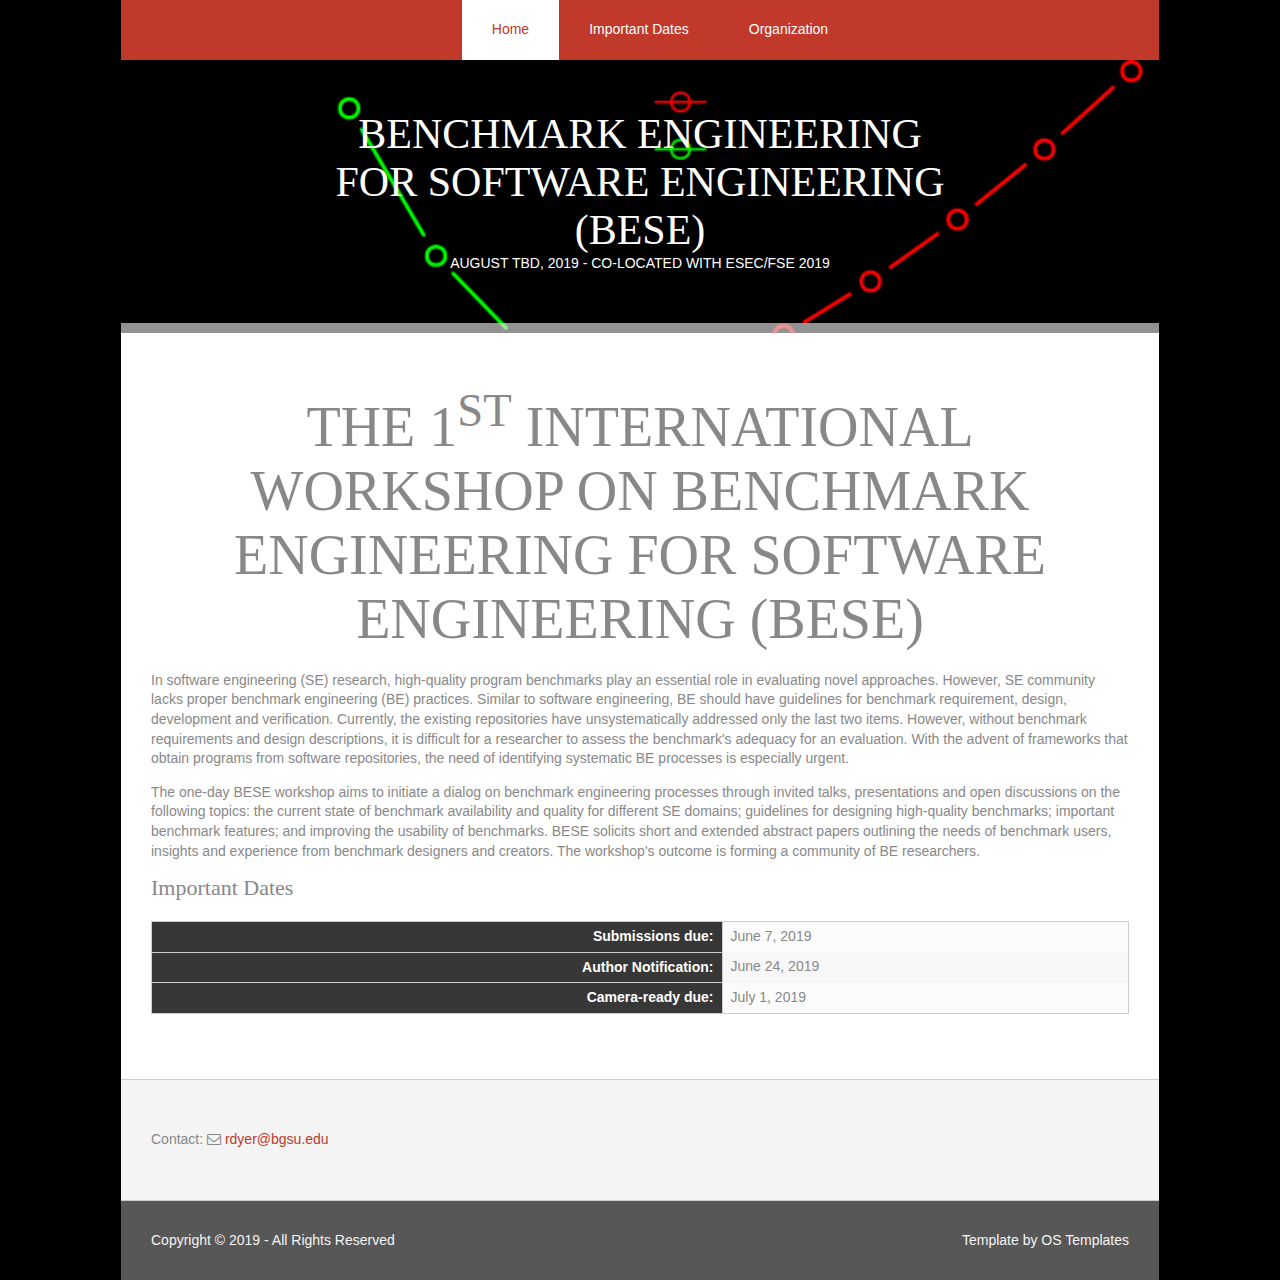
<file: index.html>
<!DOCTYPE html>
<!--
Template Name: Sparked
Author: <a href="http://www.os-templates.com/">OS Templates</a>
Author URI: http://www.os-templates.com/
Licence: Free to use under our free template licence terms
Licence URI: http://www.os-templates.com/template-terms
-->
<html>
<head>
<title>BESE'19</title>
<meta charset="utf-8">
<link href="layout/styles/layout.css" rel="stylesheet" type="text/css" media="all">
</head>
<body id="top">
<!-- ################################################################################################ --> 
<!-- ################################################################################################ --> 
<!-- ################################################################################################ -->
<div class="wrapper row1">
  <nav id="mainav" class="clear"> 
    <ul class="clear">
      <li class="active"><a href="index.html">Home</a></li>
<!--
      <li><a href="cfp.html">CFP</a></li>
-->
      <li><a href="dates.html">Important Dates</a></li>
<!--
      <li><a href="submission.html">Submissions</a></li>
-->
      <li><a href="organization.html">Organization</a></li>
    </ul>
  </nav>
</div>
<!-- ################################################################################################ --> 
<!-- ################################################################################################ --> 
<!-- ################################################################################################ -->
<div class="wrapper row2">
  <header id="header" class="clear"> 
    <!-- ################################################################################################ -->
    <div id="logo">
      <h1><a href="index.html">Benchmark Engineering<br/>for Software Engineering<br/>(BESE)</a></h1>
      <p>August TBD, 2019 - co-located with <a href="https://esec-fse19.ut.ee/">ESEC/FSE 2019</a></p>
    </div>
    <!-- ################################################################################################ --> 
  </header>
</div>
<!-- ################################################################################################ --> 
<!-- ################################################################################################ --> 
<!-- ################################################################################################ -->
<!--
<div class="wrapper row3">
  <div id="slider"> 
    <img src="images/slider/1.png" alt="">
    <img src="images/slider/2.png" alt="">
    <img src="images/slider/3.png" alt=""> 
  </div>
</div>
-->
<!-- ################################################################################################ --> 
<!-- ################################################################################################ --> 
<!-- ################################################################################################ -->
<div class="wrapper row4">
  <main id="container" class="clear"> 
    <!-- container body --> 
    <!-- ########################################################################################## -->
    <h2 class="font_xxl center">The 1<sup>st</sup> International Workshop on Benchmark Engineering for Software Engineering (BESE)</h2>
      <p>
In software engineering (SE) research, high-quality program benchmarks play an essential role in evaluating novel approaches. However, SE community lacks proper benchmark engineering (BE) practices. Similar to software engineering, BE should have guidelines for benchmark requirement, design, development and verification. Currently, the existing repositories have unsystematically addressed only the last two items. However, without benchmark requirements and design descriptions, it is difficult for a researcher to assess the benchmark's adequacy for an evaluation. With the advent of frameworks that obtain programs from software repositories, the need of identifying systematic BE processes is especially urgent. 
      </p>

      <p>
The one-day BESE workshop aims to initiate a dialog on benchmark engineering processes through invited talks, presentations and open discussions on the following topics: the current state of benchmark availability and quality for different SE domains; guidelines for designing high-quality benchmarks; important benchmark features; and improving the usability of benchmarks. BESE solicits short and extended abstract papers outlining the needs of benchmark users, insights and experience from benchmark designers and creators. The workshop's outcome is forming a community of BE researchers.
      </p>
  <h1>Important Dates</h1>
  <table>
    <tr><th style="text-align: right;">Submissions due:</th><td>June 7, 2019</td></tr>
    <tr><th style="text-align: right;">Author Notification:</th><td>June 24, 2019</td></tr>
    <tr><th style="text-align: right;">Camera-ready due:</th><td>July 1, 2019</td></tr>
  </table>
	<!-- ########################################################################################## --> 
    <!-- / container body -->
    <div class="clear"></div>
  </main>
</div>
<!-- ################################################################################################ --> 
<!-- ################################################################################################ --> 
<!-- ################################################################################################ -->
<div class="wrapper row5">
  <footer id="footer" class="clear"> 
    <!-- ################################################################################################ -->
    <div class="clear">
      Contact: <span class="icon-envelope-alt"></span> <script type="text/javascript"><!--
        document.write('<a href="mailto:' + (['rdyer', 'bgsu.edu'].join('@'))
                    + '">' + (['rdyer', 'bgsu.edu'].join('@')) + '<\/a>');
        // --></script>
        <ins><noscript><div><code>rdyer (at) bgsu (dot) edu</code></div></noscript></ins>
    </div>
    <!-- ################################################################################################ --> 
  </footer>
</div>
<!-- ################################################################################################ --> 
<!-- ################################################################################################ --> 
<!-- ################################################################################################ -->
<div class="wrapper row6">
  <div id="copyright" class="clear"> 
    <!-- ################################################################################################ -->
    <p class="fl_left">Copyright &copy; 2019 - All Rights Reserved</p>
    <p class="fl_right">Template by <a target="_blank" href="http://www.os-templates.com/" title="Free Website Templates">OS Templates</a></p>
    <!-- ################################################################################################ --> 
  </div>
</div>
</body>
</html>
</file>
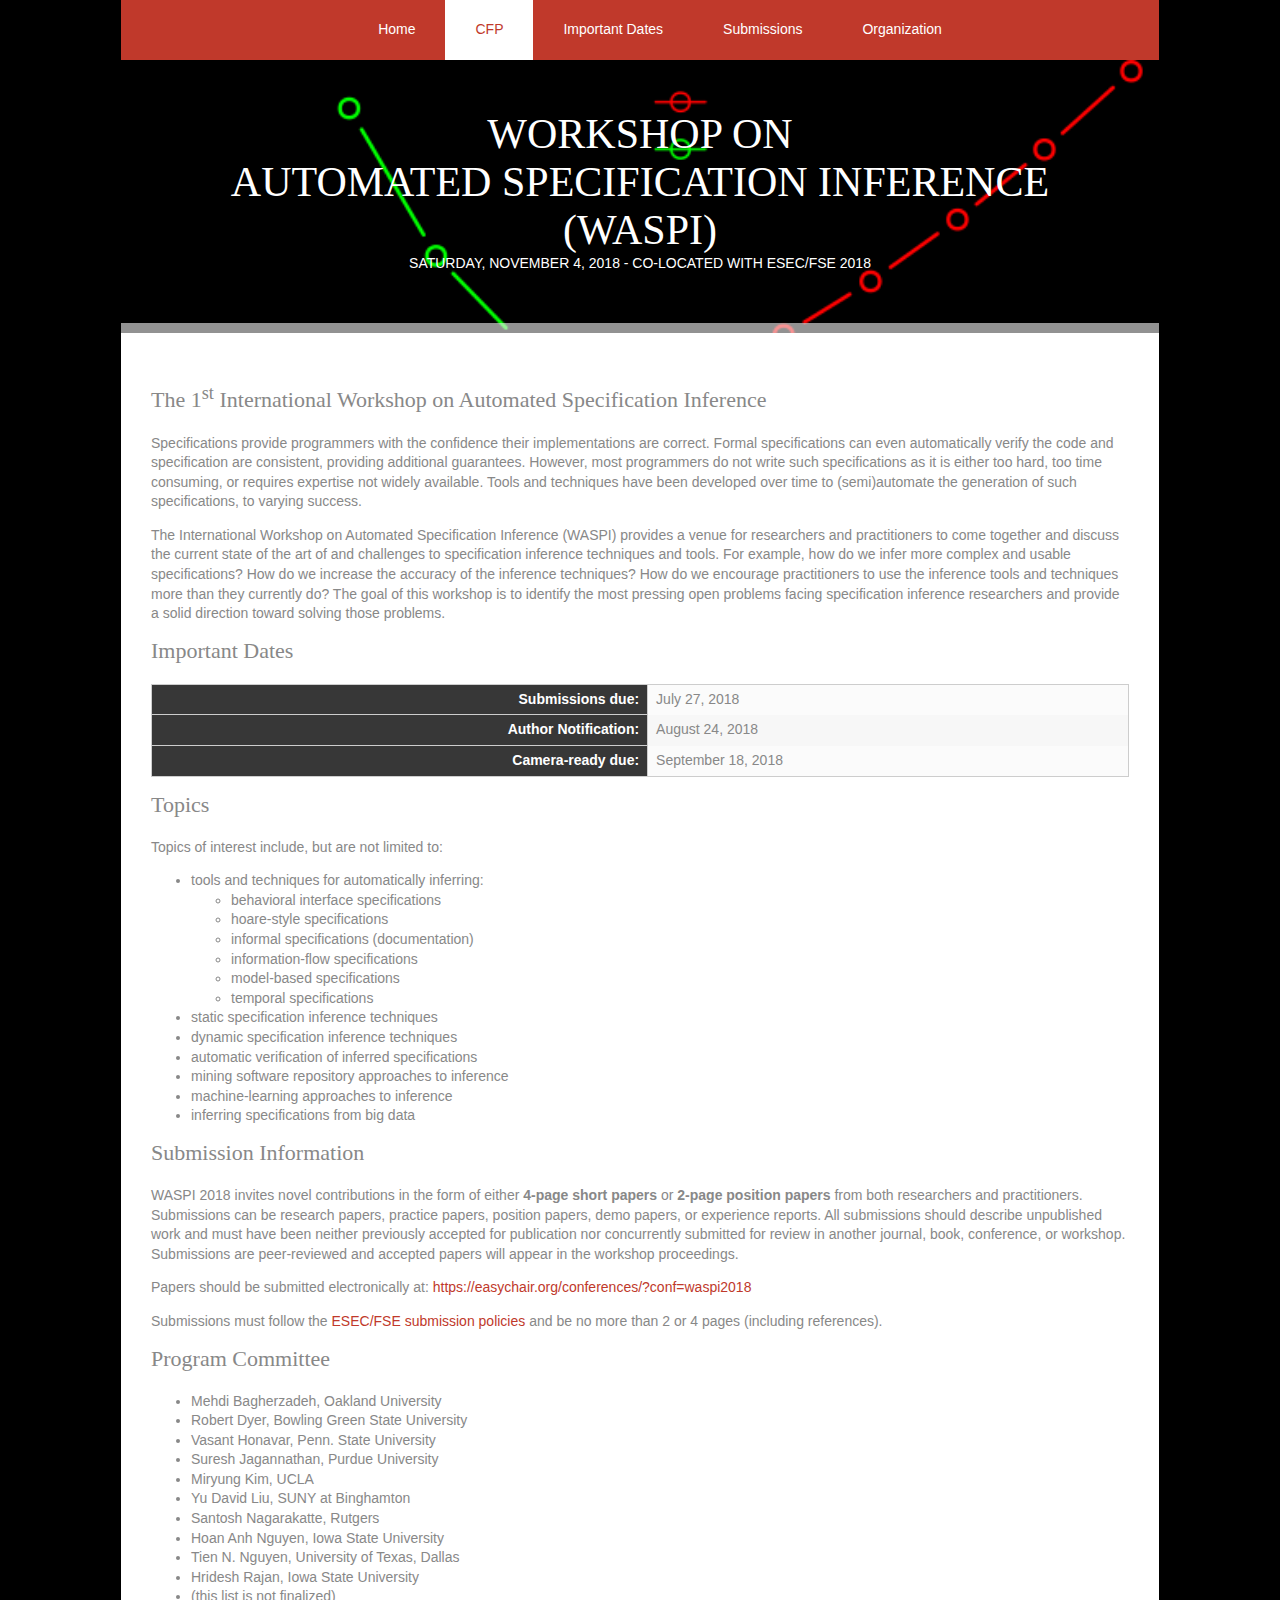
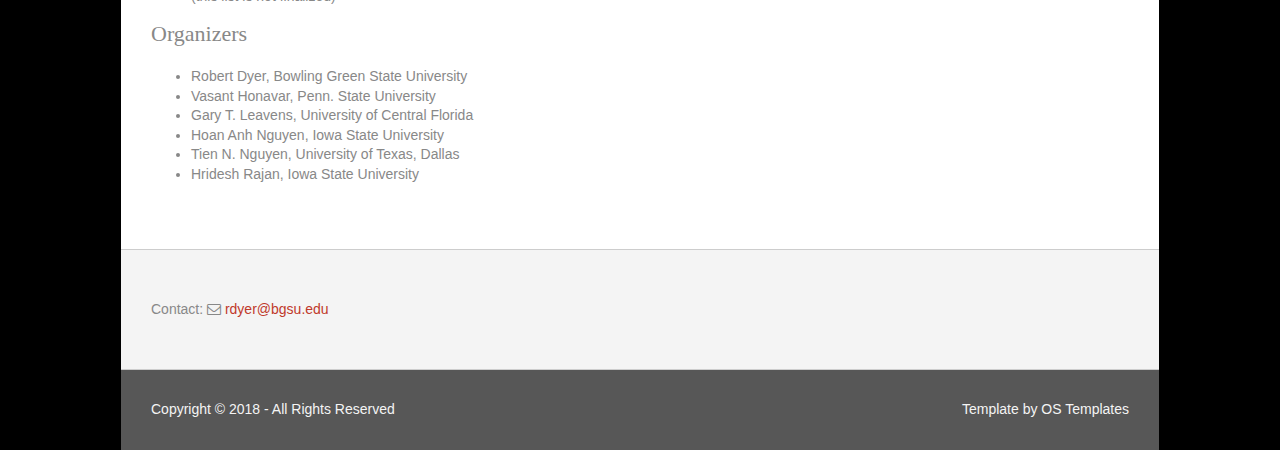
<file: cfp.html>
<!DOCTYPE html>
<!--
Template Name: Sparked
Author: <a href="http://www.os-templates.com/">OS Templates</a>
Author URI: http://www.os-templates.com/
Licence: Free to use under our free template licence terms
Licence URI: http://www.os-templates.com/template-terms
-->
<html>
<head>
<title>WASPI'18 | Call for Papers</title>
<meta charset="utf-8">
<link href="layout/styles/layout.css" rel="stylesheet" type="text/css" media="all">
</head>
<body id="top">
<!-- ################################################################################################ --> 
<!-- ################################################################################################ --> 
<!-- ################################################################################################ -->
<div class="wrapper row1">
  <nav id="mainav" class="clear"> 
    <!-- ################################################################################################ -->
    <ul class="clear">
      <li><a href="index.html">Home</a></li>
      <li class="active"><a href="cfp.html">CFP</a></li>
      <li><a href="dates.html">Important Dates</a></li>
      <li><a href="submission.html">Submissions</a></li>
      <li><a href="organization.html">Organization</a></li>
    </ul>
    <!-- ################################################################################################ --> 
  </nav>
</div>
<!-- ################################################################################################ --> 
<!-- ################################################################################################ --> 
<!-- ################################################################################################ -->
<div class="wrapper row2">
  <header id="header" class="clear"> 
    <!-- ################################################################################################ -->
    <div id="logo">
      <h1><a href="index.html">Workshop on<br/>Automated Specification Inference<br/>(WASPI)</a></h1>
      <p>Saturday, November 4, 2018 - co-located with <a href="https://conf.researchr.org/home/fse-2018">ESEC/FSE 2018</a></p>
    </div>
    <!-- ################################################################################################ --> 
  </header>
</div>
<!-- ################################################################################################ --> 
<!-- ################################################################################################ --> 
<!-- ################################################################################################ -->
<div class="wrapper row4">
  <main id="container" class="clear"> 
    <!-- container body --> 
    <!-- ########################################################################################## -->
  <h1>The 1<sup>st</sup> International Workshop on Automated Specification Inference</h1>

  <p>Specifications provide programmers with the confidence their implementations are correct. Formal specifications can even automatically verify the code and specification are consistent, providing additional guarantees. However, most programmers do not write such specifications as it is either too hard, too time consuming, or requires expertise not widely available. Tools and techniques have been developed over time to (semi)automate the generation of such specifications, to varying success.</p>
  <p>The International Workshop on Automated Specification Inference (WASPI) provides a venue for researchers and practitioners to come together and discuss the current state of the art of and challenges to specification inference techniques and tools. For example, how do we infer more complex and usable specifications? How do we increase the accuracy of the inference techniques? How do we encourage practitioners to use the inference tools and techniques more than they currently do? The goal of this workshop is to identify the most pressing open problems facing specification inference researchers and provide a solid direction toward solving those problems.</p>

  <h2>Important Dates</h2>
  <table>
    <tr><th style="text-align: right;">Submissions due:</th><td>July 27, 2018</td></tr>
    <tr><th style="text-align: right;">Author Notification:</th><td>August 24, 2018</td></tr>
    <tr><th style="text-align: right;">Camera-ready due:</th><td>September 18, 2018</td></tr>
  </table>

  <h2>Topics</h2>
  <p>Topics of interest include, but are not limited to:</p>
  <ul>
    <li>tools and techniques for automatically inferring:
      <ul>
        <li>behavioral interface specifications</li>
        <li>hoare-style specifications</li>
        <li>informal specifications (documentation)</li>
        <li>information-flow specifications</li>
        <li>model-based specifications</li>
        <li>temporal specifications</li>
      </ul>
    </li>
    <li>static specification inference techniques</li>
    <li>dynamic specification inference techniques</li>
    <li>automatic verification of inferred specifications</li>
    <li>mining software repository approaches to inference</li>
    <li>machine-learning approaches to inference</li>
    <li>inferring specifications from big data</li>
  </ul>

  <h2>Submission Information</h2>
  <p>WASPI 2018 invites novel contributions in the form of either <b>4-page short papers</b> or <b>2-page position papers</b> from both researchers and practitioners. Submissions can be research papers, practice papers, position papers, demo papers, or experience reports. All submissions should describe unpublished work and must have been neither previously accepted for publication nor concurrently submitted for review in another journal, book, conference, or workshop. Submissions are peer-reviewed and accepted papers will appear in the workshop proceedings.</p>

  <p>Papers should be submitted electronically at: <a href="https://easychair.org/conferences/?conf=waspi2018">https://easychair.org/conferences/?conf=waspi2018</a></p>
  <p>Submissions must follow the <a href="https://2018.fseconference.org/attending/Submission+Policies">ESEC/FSE submission policies</a> and be no more than 2 or 4 pages (including references).</p>
  
  <h2>Program Committee</h2>
  <ul>
    <li>Mehdi Bagherzadeh, Oakland University</li>
    <li>Robert Dyer, Bowling Green State University</li>
    <li>Vasant Honavar, Penn. State University</li>
    <li>Suresh Jagannathan, Purdue University</li>
    <li>Miryung Kim, UCLA</li>
    <li>Yu David Liu, SUNY at Binghamton</li>
    <li>Santosh	Nagarakatte, Rutgers</li>
    <li>Hoan Anh Nguyen, Iowa State University</li>
    <li>Tien N. Nguyen, University of Texas, Dallas</li>
    <li>Hridesh Rajan, Iowa State University</li>
    <li>(this list is not finalized)</li>
  </ul>

  <h2>Organizers</h2>
  <ul>
    <li>Robert Dyer, Bowling Green State University</li>
    <li>Vasant Honavar, Penn. State University</li>
    <li>Gary T. Leavens, University of Central Florida</li>
    <li>Hoan Anh Nguyen, Iowa State University</li>
    <li>Tien N. Nguyen, University of Texas, Dallas</li>
    <li>Hridesh Rajan, Iowa State University</li>
  </ul>
  <!-- ########################################################################################## --> 
    <!-- / container body -->
    <div class="clear"></div>
  </main>
</div>
<!-- ################################################################################################ --> 
<!-- ################################################################################################ --> 
<!-- ################################################################################################ -->
<div class="wrapper row5">
  <footer id="footer" class="clear"> 
    <!-- ################################################################################################ -->
    <div class="clear">
      Contact: <span class="icon-envelope-alt"></span> <script type="text/javascript"><!--
        document.write('<a href="mailto:' + (['rdyer', 'bgsu.edu'].join('@'))
                    + '">' + (['rdyer', 'bgsu.edu'].join('@')) + '<\/a>');
        // --></script>
        <ins><noscript><div><code>rdyer (at) bgsu (dot) edu</code></div></noscript></ins>
    </div>
    <!-- ################################################################################################ --> 
  </footer>
</div>
<!-- ################################################################################################ --> 
<!-- ################################################################################################ --> 
<!-- ################################################################################################ -->
<div class="wrapper row6">
  <div id="copyright" class="clear"> 
    <!-- ################################################################################################ -->
    <p class="fl_left">Copyright &copy; 2018 - All Rights Reserved</p>
    <p class="fl_right">Template by <a target="_blank" href="http://www.os-templates.com/" title="Free Website Templates">OS Templates</a></p>
    <!-- ################################################################################################ --> 
  </div>
</div>
</body>
</html>
</file>
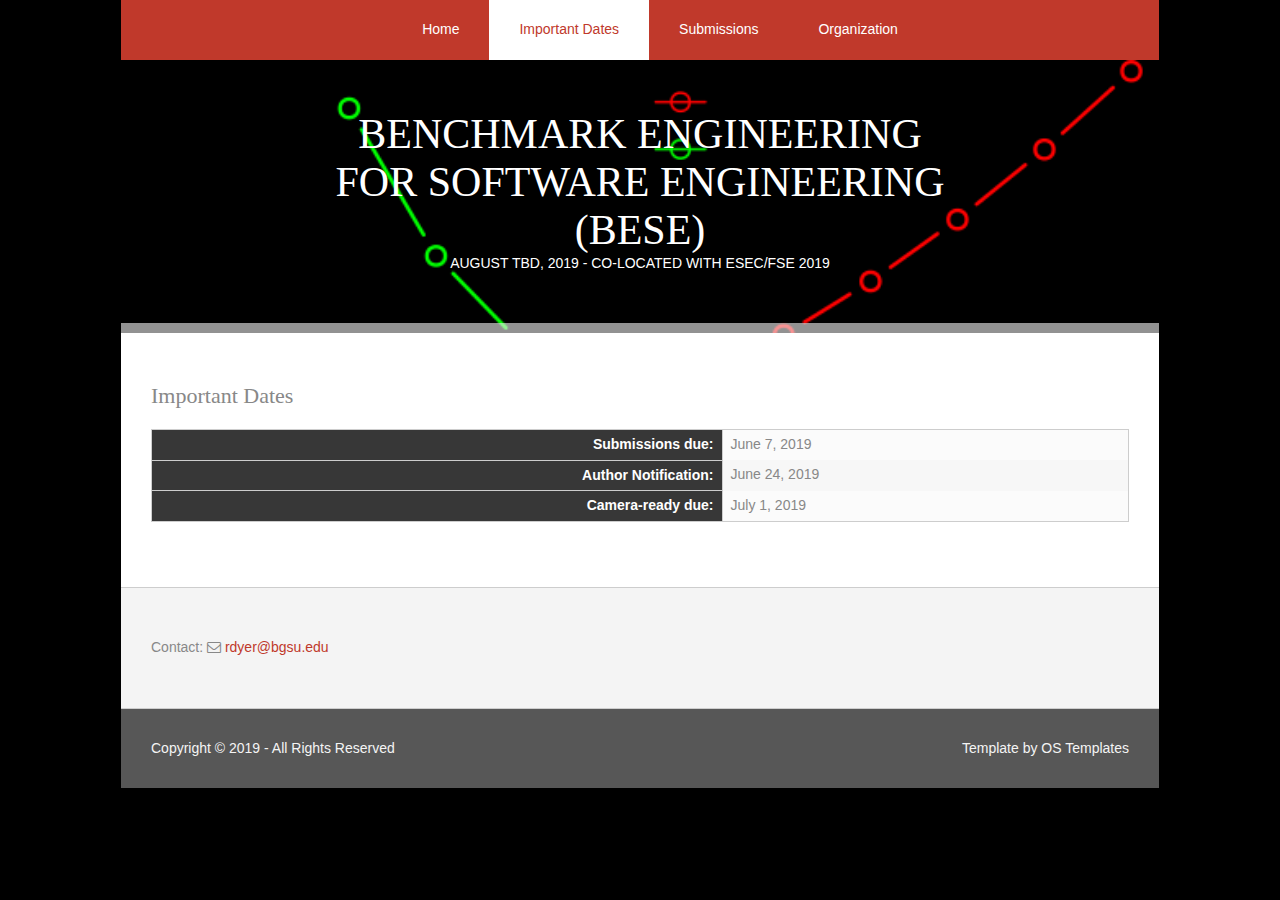
<file: dates.html>
<!DOCTYPE html>
<!--
Template Name: Sparked
Author: <a href="http://www.os-templates.com/">OS Templates</a>
Author URI: http://www.os-templates.com/
Licence: Free to use under our free template licence terms
Licence URI: http://www.os-templates.com/template-terms
-->
<html>
<head>
<title>BESE'19 | Important Dates</title>
<meta charset="utf-8">
<link href="layout/styles/layout.css" rel="stylesheet" type="text/css" media="all">
</head>
<body id="top">
<!-- ################################################################################################ --> 
<!-- ################################################################################################ --> 
<!-- ################################################################################################ -->
<div class="wrapper row1">
  <nav id="mainav" class="clear"> 
    <!-- ################################################################################################ -->
    <ul class="clear">
      <li><a href="index.html">Home</a></li>
<!--
      <li><a href="cfp.html">CFP</a></li>
-->
      <li class="active"><a href="dates.html">Important Dates</a></li>
      <li><a href="submission.html">Submissions</a></li>
      <li><a href="organization.html">Organization</a></li>
    </ul>
    <!-- ################################################################################################ --> 
  </nav>
</div>
<!-- ################################################################################################ --> 
<!-- ################################################################################################ --> 
<!-- ################################################################################################ -->
<div class="wrapper row2">
  <header id="header" class="clear"> 
    <!-- ################################################################################################ -->
    <div id="logo">
      <h1><a href="index.html">Benchmark Engineering<br/>for Software Engineering<br/>(BESE)</a></h1>
      <p>August TBD, 2019 - co-located with <a href="https://esec-fse19.ut.ee/">ESEC/FSE 2019</a></p>
    </div>
    <!-- ################################################################################################ --> 
  </header>
</div>
<!-- ################################################################################################ --> 
<!-- ################################################################################################ --> 
<!-- ################################################################################################ -->
<div class="wrapper row4">
  <main id="container" class="clear"> 
    <!-- container body --> 
    <!-- ########################################################################################## -->
  <h1>Important Dates</h1>
  <table>
    <tr><th style="text-align: right;">Submissions due:</th><td>June 7, 2019</td></tr>
    <tr><th style="text-align: right;">Author Notification:</th><td>June 24, 2019</td></tr>
    <tr><th style="text-align: right;">Camera-ready due:</th><td>July 1, 2019</td></tr>
  </table>
  <!-- ########################################################################################## --> 
    <!-- / container body -->
    <div class="clear"></div>
  </main>
</div>
<!-- ################################################################################################ --> 
<!-- ################################################################################################ --> 
<!-- ################################################################################################ -->
<div class="wrapper row5">
  <footer id="footer" class="clear"> 
    <!-- ################################################################################################ -->
    <div class="clear">
      Contact: <span class="icon-envelope-alt"></span> <script type="text/javascript"><!--
        document.write('<a href="mailto:' + (['rdyer', 'bgsu.edu'].join('@'))
                    + '">' + (['rdyer', 'bgsu.edu'].join('@')) + '<\/a>');
        // --></script>
        <ins><noscript><div><code>rdyer (at) bgsu (dot) edu</code></div></noscript></ins>
    </div>
    <!-- ################################################################################################ --> 
  </footer>
</div>
<!-- ################################################################################################ --> 
<!-- ################################################################################################ --> 
<!-- ################################################################################################ -->
<div class="wrapper row6">
  <div id="copyright" class="clear"> 
    <!-- ################################################################################################ -->
    <p class="fl_left">Copyright &copy; 2019 - All Rights Reserved</p>
    <p class="fl_right">Template by <a target="_blank" href="http://www.os-templates.com/" title="Free Website Templates">OS Templates</a></p>
    <!-- ################################################################################################ --> 
  </div>
</div>
</body>
</html>
</file>
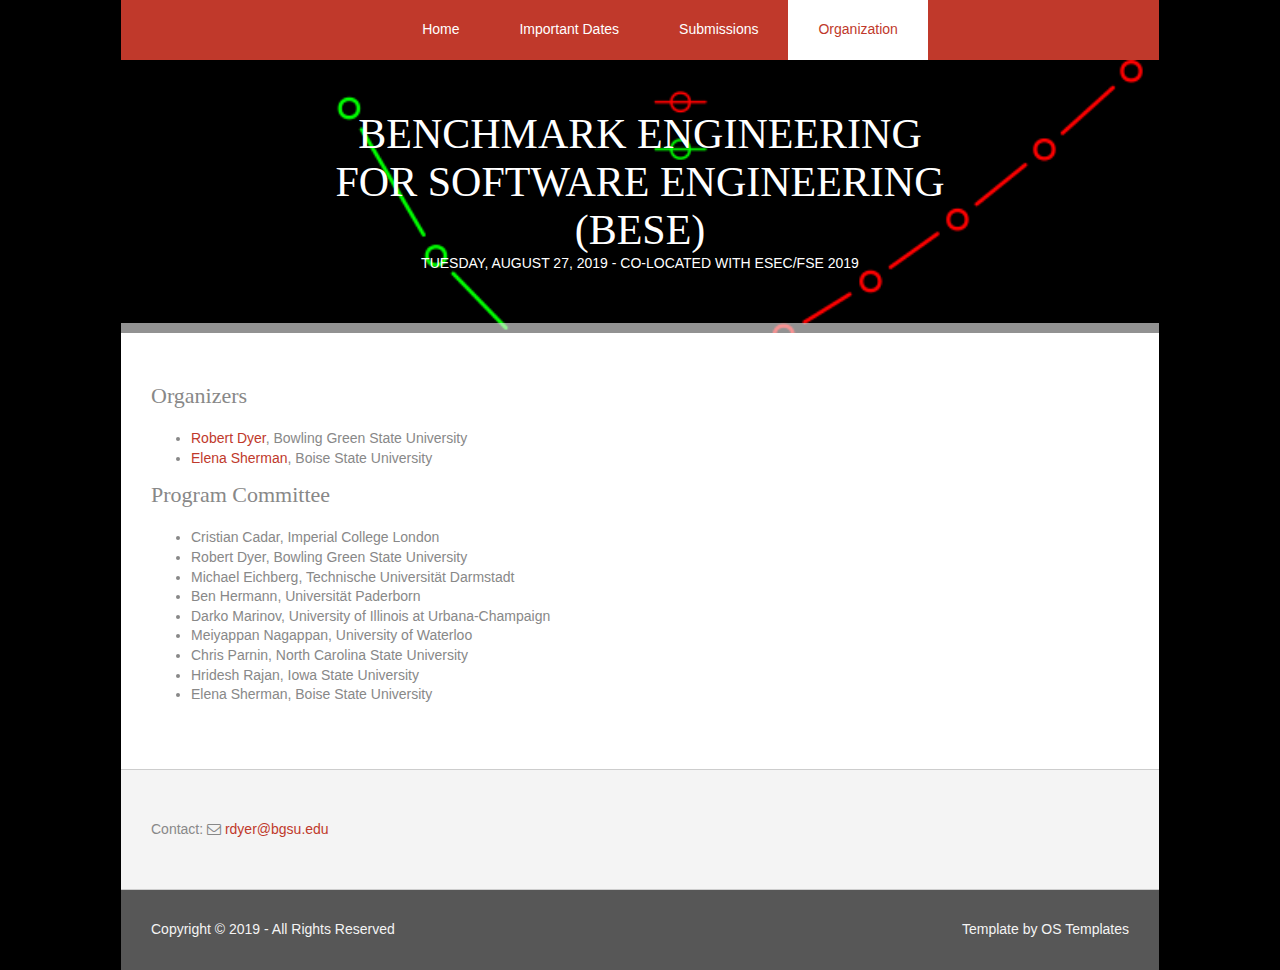
<file: organization.html>
<!DOCTYPE html>
<!--
Template Name: Sparked
Author: <a href="http://www.os-templates.com/">OS Templates</a>
Author URI: http://www.os-templates.com/
Licence: Free to use under our free template licence terms
Licence URI: http://www.os-templates.com/template-terms
-->
<html>
<head>
<title>BESE'19 | Organization</title>
<meta charset="utf-8">
<link href="layout/styles/layout.css" rel="stylesheet" type="text/css" media="all">
</head>
<body id="top">
<!-- ################################################################################################ --> 
<!-- ################################################################################################ --> 
<!-- ################################################################################################ -->
<div class="wrapper row1">
  <nav id="mainav" class="clear"> 
    <!-- ################################################################################################ -->
    <ul class="clear">
      <li><a href="index.html">Home</a></li>
<!--
      <li><a href="cfp.html">CFP</a></li>
-->
      <li><a href="dates.html">Important Dates</a></li>
      <li><a href="submission.html">Submissions</a></li>
      <li class="active"><a href="organization.html">Organization</a></li>
    </ul>
    <!-- ################################################################################################ --> 
  </nav>
</div>
<!-- ################################################################################################ --> 
<!-- ################################################################################################ --> 
<!-- ################################################################################################ -->
<div class="wrapper row2">
  <header id="header" class="clear"> 
    <!-- ################################################################################################ -->
    <div id="logo">
      <h1><a href="index.html">Benchmark Engineering<br/>for Software Engineering<br/>(BESE)</a></h1>
      <p>Tuesday, August 27, 2019 - co-located with <a href="https://esec-fse19.ut.ee/">ESEC/FSE 2019</a></p>
    </div>
    <!-- ################################################################################################ --> 
  </header>
</div>
<!-- ################################################################################################ --> 
<!-- ################################################################################################ --> 
<!-- ################################################################################################ -->
<div class="wrapper row4">
  <main id="container" class="clear"> 
    <!-- container body --> 
    <!-- ########################################################################################## -->
    <h1>Organizers</h1>
    <ul>
      <li><a href="http://www.cs.bgsu.edu/rdyer/">Robert Dyer</a>, Bowling Green State University</li>
      <li><a href="http://cs.boisestate.edu/~esherman/">Elena Sherman</a>, Boise State University</li>
    </ul>
    <h1>Program Committee</h1>
    <ul>
        <li>Cristian Cadar, Imperial College London</li>
        <li>Robert Dyer, Bowling Green State University</li>
        <li>Michael Eichberg, Technische Universit&auml;t Darmstadt</li>
        <li>Ben Hermann, Universit&auml;t Paderborn</li>
        <li>Darko Marinov, University of Illinois at Urbana-Champaign</li>
        <li>Meiyappan Nagappan, University of Waterloo</li>
        <li>Chris Parnin, North Carolina State University</li>
        <li>Hridesh Rajan, Iowa State University</li>
        <li>Elena Sherman, Boise State University</li>
    </ul>
    <!-- ########################################################################################## --> 
    <!-- / container body -->
    <div class="clear"></div>
  </main>
</div>
<!-- ################################################################################################ --> 
<!-- ################################################################################################ --> 
<!-- ################################################################################################ -->
<div class="wrapper row5">
  <footer id="footer" class="clear"> 
    <!-- ################################################################################################ -->
    <div class="clear">
      Contact: <span class="icon-envelope-alt"></span> <script type="text/javascript"><!--
        document.write('<a href="mailto:' + (['rdyer', 'bgsu.edu'].join('@'))
                    + '">' + (['rdyer', 'bgsu.edu'].join('@')) + '<\/a>');
        // --></script>
        <ins><noscript><div><code>rdyer (at) bgsu (dot) edu</code></div></noscript></ins>
    </div>
    <!-- ################################################################################################ --> 
  </footer>
</div>
<!-- ################################################################################################ --> 
<!-- ################################################################################################ --> 
<!-- ################################################################################################ -->
<div class="wrapper row6">
  <div id="copyright" class="clear"> 
    <!-- ################################################################################################ -->
    <p class="fl_left">Copyright &copy; 2019 - All Rights Reserved</p>
    <p class="fl_right">Template by <a target="_blank" href="http://www.os-templates.com/" title="Free Website Templates">OS Templates</a></p>
    <!-- ################################################################################################ --> 
  </div>
</div>
</body>
</html>
</file>
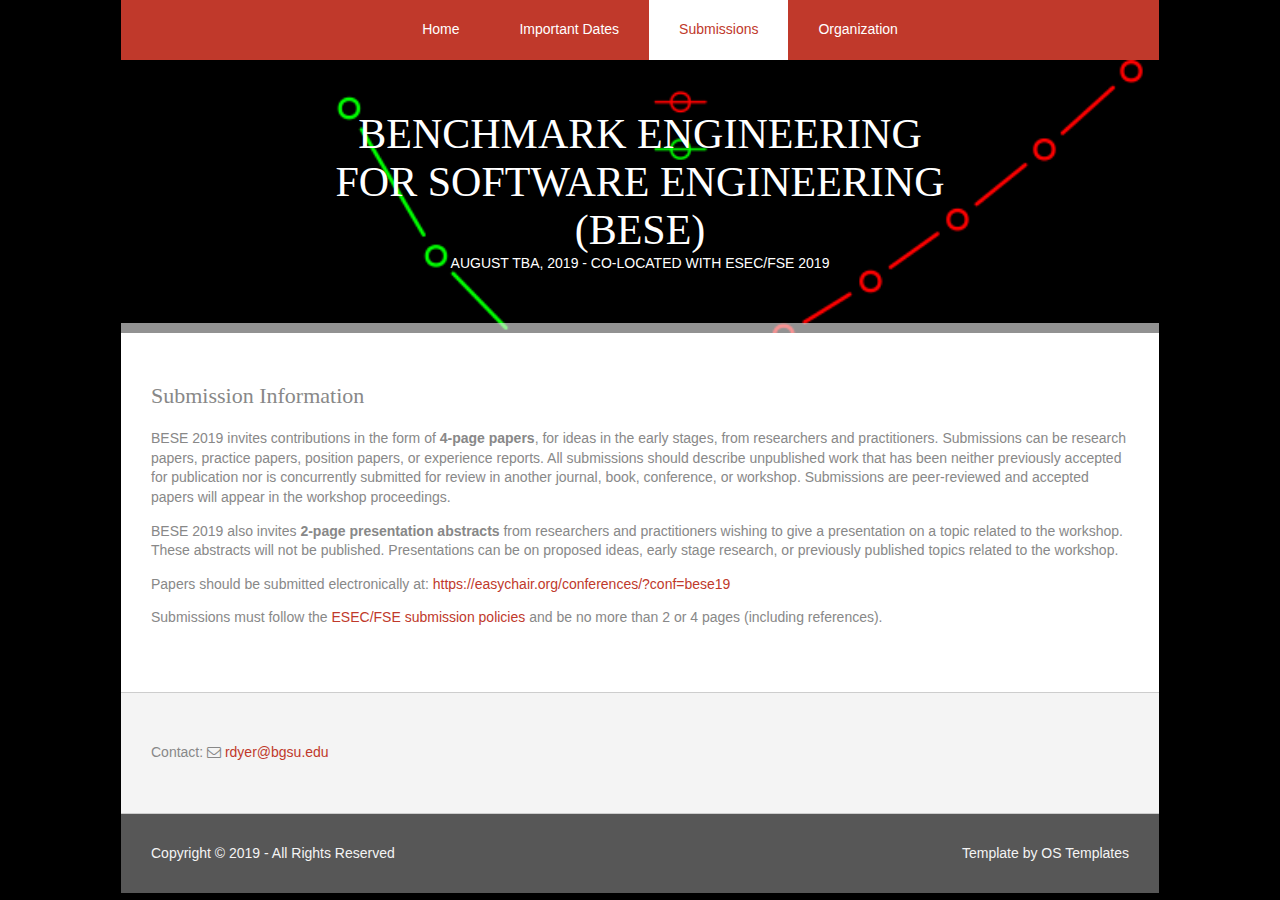
<file: submission.html>
<!DOCTYPE html>
<!--
Template Name: Sparked
Author: <a href="http://www.os-templates.com/">OS Templates</a>
Author URI: http://www.os-templates.com/
Licence: Free to use under our free template licence terms
Licence URI: http://www.os-templates.com/template-terms
-->
<html>
<head>
<title>BESE'19 | Submission Information</title>
<meta charset="utf-8">
<link href="layout/styles/layout.css" rel="stylesheet" type="text/css" media="all">
</head>
<body id="top">
<!-- ################################################################################################ --> 
<!-- ################################################################################################ --> 
<!-- ################################################################################################ -->
<div class="wrapper row1">
  <nav id="mainav" class="clear"> 
    <!-- ################################################################################################ -->
    <ul class="clear">
      <li><a href="index.html">Home</a></li>
      <li><a href="dates.html">Important Dates</a></li>
      <li class="active"><a href="submission.html">Submissions</a></li>
      <li><a href="organization.html">Organization</a></li>
    </ul>
    <!-- ################################################################################################ --> 
  </nav>
</div>
<!-- ################################################################################################ --> 
<!-- ################################################################################################ --> 
<!-- ################################################################################################ -->
<div class="wrapper row2">
  <header id="header" class="clear"> 
    <!-- ################################################################################################ -->
    <div id="logo">
      <h1><a href="index.html">Benchmark Engineering<br/>for Software Engineering<br/>(BESE)</a></h1>
      <p>August TBA, 2019 - co-located with <a href="https://esec-fse19.ut.ee/">ESEC/FSE 2019</a></p>
    </div>
    <!-- ################################################################################################ --> 
  </header>
</div>
<!-- ################################################################################################ --> 
<!-- ################################################################################################ --> 
<!-- ################################################################################################ -->
<div class="wrapper row4">
  <main id="container" class="clear"> 
    <!-- container body --> 
    <!-- ########################################################################################## -->
  <h1>Submission Information</h1>
  <p>BESE 2019 invites contributions in the form of <b>4-page papers</b>, for ideas in the early stages, from researchers and practitioners. Submissions can be research papers, practice papers, position papers, or experience reports. All submissions should describe unpublished work that has been neither previously accepted for publication nor is concurrently submitted for review in another journal, book, conference, or workshop. Submissions are peer-reviewed and accepted papers will appear in the workshop proceedings.</p>
  <p>BESE 2019 also invites <b>2-page presentation abstracts</b> from researchers and practitioners wishing to give a presentation on a topic related to the workshop. These abstracts will not be published. Presentations can be on proposed ideas, early stage research, or previously published topics related to the workshop.</p>
    
  <p>Papers should be submitted electronically at: <a href="https://easychair.org/conferences/?conf=bese19">https://easychair.org/conferences/?conf=bese19</a></p>
  <p>Submissions must follow the <a href="https://esec-fse19.ut.ee/attending/esec-fse-2019-submission-policies/">ESEC/FSE submission policies</a> and be no more than 2 or 4 pages (including references).</p>
  <!-- ########################################################################################## --> 
    <!-- / container body -->
    <div class="clear"></div>
  </main>
</div>
<!-- ################################################################################################ --> 
<!-- ################################################################################################ --> 
<!-- ################################################################################################ -->
<div class="wrapper row5">
  <footer id="footer" class="clear"> 
    <!-- ################################################################################################ -->
    <div class="clear">
      Contact: <span class="icon-envelope-alt"></span> <script type="text/javascript"><!--
        document.write('<a href="mailto:' + (['rdyer', 'bgsu.edu'].join('@'))
                    + '">' + (['rdyer', 'bgsu.edu'].join('@')) + '<\/a>');
        // --></script>
        <ins><noscript><div><code>rdyer (at) bgsu (dot) edu</code></div></noscript></ins>
    </div>
    <!-- ################################################################################################ --> 
  </footer>
</div>
<!-- ################################################################################################ --> 
<!-- ################################################################################################ --> 
<!-- ################################################################################################ -->
<div class="wrapper row6">
  <div id="copyright" class="clear"> 
    <!-- ################################################################################################ -->
    <p class="fl_left">Copyright &copy; 2019 - All Rights Reserved</p>
    <p class="fl_right">Template by <a target="_blank" href="http://www.os-templates.com/" title="Free Website Templates">OS Templates</a></p>
    <!-- ################################################################################################ --> 
  </div>
</div>
</body>
</html>
</file>
<file: layout/styles/layout.css>
@charset "utf-8";
/*
Template Name: Sparked
Author: <a href="http://www.os-templates.com/">OS Templates</a>
Author URI: http://www.os-templates.com/
Licence: Free to use under our free template licence terms
Licence URI: http://www.os-templates.com/template-terms
File: Layout CSS
*/

@import url("fontawesome-3.2.1.min.css");
@import url("framework.css");


/* Rows
---------------------------------------------------------------------------------------------------------------*/
.row0, .row0 a{}
.row1, .row1 a{}
.row2{border-bottom:10px solid; background:url("images/backgrounds/1.png") top center no-repeat; background-size:cover;}
.row3{border-bottom:1px solid;}
.row4, .row4 a{}
.row5{border-top:1px solid;}
.row6{border-top:1px solid;}


/* Header
---------------------------------------------------------------------------------------------------------------*/
#header{padding:50px 0; text-align:center; text-transform:uppercase;}
#logo *{margin:0; padding:0;}
#logo h1{font-size:42px;}


/* Homepage Slider
---------------------------------------------------------------------------------------------------------------------------------------*/
#slider{position:relative;}
.sss{display:block; position:relative; height:0; margin:0; padding:0; overflow:hidden;}
.ssslide{display:none; position:absolute; top:0; left:0; width:100%; margin:0; padding:0; overflow:hidden;}
.ssslide img{display:block; position:relative; max-width:100%; height:auto; margin:0; padding:0;}
.sssprev, .sssnext{display:block; position:absolute; top:50%; width:60px; height:60px; margin:-30px 0 0 0; font-family:"FontAwesome"; text-align:center; border-radius:50%; cursor:pointer;}
.sssprev{left:30px; margin-left:-100%;}
.sssnext{right:30px; margin-right:-100%;}
.sss:hover .sssprev{margin-left:0;}
.sss:hover .sssnext{margin-right:0;}
.sssprev::after, .sssnext::after{display:block; width:100%; padding:13px 0 0 0; font-size:36px; line-height:36px;}
.sssprev::after{content:"\f053";}
.sssnext::after{content:"\f054";}
.sssprev, .sssnext{opacity:.5;}
.sssprev:hover, .sssnext:hover{opacity:1;}
.sss:hover .sssprev, .sss:hover .sssnext{-moz-transition:all .3s ease; -webkit-transition:all .3s ease; transition:all .3s ease;}


/* Content Area
---------------------------------------------------------------------------------------------------------------*/
#container{padding:50px 0;}

/* Content */
#container #content{}

/* Comments */
#comments ul{margin:0 0 40px 0; padding:0; list-style:none;}
#comments li{margin:0 0 10px 0; padding:15px;}
#comments .avatar{float:right; margin:0 0 10px 10px; padding:3px; border:1px solid;}
#comments address{font-weight:bold;}
#comments time{font-size:smaller;}
#comments .comcont{display:block; margin:0; padding:0;}
#comments .comcont p{margin:10px 5px 10px 0; padding:0;}

/* Sidebar */
#container .sidebar{}

.sidebar .sdb_holder{margin-bottom:50px;}
.sidebar .sdb_holder:last-child{margin-bottom:0;}


/* Footer
---------------------------------------------------------------------------------------------------------------*/
#footer{padding:50px 0;}
#footer .title{margin:0 0 30px 0; padding:0 0 8px 0; border-bottom:1px solid; text-transform:uppercase; font-size:16px; font-weight:bold;}
.ftgal li{margin-bottom:10px;}


/* Copyright
---------------------------------------------------------------------------------------------------------------*/
#copyright{padding:30px 0;}
#copyright p{margin:0; padding:0;}


/*-------------------------------------------------------------------------------------------------------------*/
/*-------------------------------------------------------------------------------------------------------------*/
/*-------------------------------------------------------------------------------------------------------------*/
/*-------------------------------------------------------------------------------------------------------------*/
/*-------------------------------------------------------------------------------------------------------------*/


/* Navigation
---------------------------------------------------------------------------------------------------------------*/
nav ul, nav ol{margin:0; padding:0; list-style:none;}

#mainav .drop::after, #mainav li li .drop::after, #breadcrumb li a::after, .sidebar nav a::after{position:absolute; font-family:"FontAwesome"; font-size:10px; line-height:10px;}

/* Top Navigation */
#mainav{padding:0 50px; text-align:center;}
#mainav ul{font-size:0;}
#mainav ul ul{z-index:9999; position:absolute; width:160px; text-align:left;}
#mainav ul ul ul{left:160px; top:0;}
#mainav li{font-size:14px; display:inline-block; position:relative; margin:0; padding:0;}
#mainav li:last-child{margin-right:0;}
#mainav li li{width:100%; margin:0;}
#mainav li a{display:block; padding:20px 30px;}
#mainav li li a{border:solid; border-width:0 0 1px 0;}
#mainav .drop{}
#mainav li li a, #mainav li li .drop{display:block; margin:0; padding:10px 15px;}
#mainav .drop::after, #mainav li li .drop::after{content:"\f0d7";}
#mainav .drop::after{top:25px; left:20px;}
#mainav li li .drop::after{top:15px; left:5px;}
#mainav ul ul{display:none;}
#mainav ul li:hover > ul{display:block;}

/* Breadcrumb */
#breadcrumb{padding:10px 0;}
#breadcrumb ul{margin:0; padding:0; list-style:none;}
#breadcrumb li{display:inline-block; margin:0 6px 0 0; padding:0;}
#breadcrumb li a{display:block; position:relative; margin:0; padding:0 12px 0 0; font-size:12px;}
#breadcrumb li a::after{top:5px; right:0; content:"\f101";}
#breadcrumb li:last-child a{margin:0; padding:0;}
#breadcrumb li:last-child a::after{display:none;}

/* Sidebar Navigation */
.sidebar nav{display:block; width:100%;}
.sidebar nav li{margin:0 0 3px 0; padding:0;}
.sidebar nav a{display:block; position:relative; margin:0; padding:5px 10px 5px 15px; text-decoration:none; border:solid; border-width:0 0 1px 0;}
.sidebar nav a::after{top:9px; left:5px; content:"\f101";}
.sidebar nav ul ul a{padding-left:35px;}
.sidebar nav ul ul a::after{left:25px;}
.sidebar nav ul ul ul a{padding-left:55px;}
.sidebar nav ul ul ul a::after{left:45px;}

/* Pagination */
.pagination{display:block; width:100%; text-align:center; clear:both;}
.pagination li{display:inline-block; margin:0 2px 0 0;}
.pagination li:last-child{margin-right:0;}
.pagination a, .pagination strong{display:block; padding:8px 11px; border:1px solid; font-weight:normal;}


/* Forms
---------------------------------------------------------------------------------------------------------------*/
form, fieldset, legend{margin:0; padding:0; border:none;}
legend{display:none;}
label, input, textarea, select{display:block; resize:none; font-size:inherit; box-sizing:border-box;}
label{margin-bottom:5px;}

/* Comment Area */
#comments form{display:block; width:100%;}
#comments input, #comments textarea{width:100%; padding:10px; border:1px solid;}
#comments textarea{overflow:auto;}
#comments div{margin-bottom:15px;}
#comments input[type="submit"], #comments input[type="reset"]{display:inline-block; width:auto; min-width:150px; margin:0; padding:8px 5px; cursor:pointer;}


/* Tables
---------------------------------------------------------------------------------------------------------------*/
table, th, td{border:1px solid; border-collapse:collapse; vertical-align:top; box-sizing:border-box;}
table, th{table-layout:auto;}
table{width:100%; margin-bottom:15px;}
th, td{padding:5px 8px;}
td{border-width:0 1px;}


/* Gallery
---------------------------------------------------------------------------------------------------------------*/
#gallery{display:block; width:100%; margin-bottom:50px;}
#gallery figure figcaption{display:block; width:100%; clear:both;}
#gallery li{margin-bottom:30px;}


/*-------------------------------------------------------------------------------------------------------------*/
/*-------------------------------------------------------------------------------------------------------------*/
/*-------------------------------------------------------------------------------------------------------------*/
/*-------------------------------------------------------------------------------------------------------------*/
/*-------------------------------------------------------------------------------------------------------------*/


/* Colours
---------------------------------------------------------------------------------------------------------------*/
body{color:#FFFFFF; background-color:#000000;}

a{color:#C0392B;}

hr, .borderedbox{border-color:#CDCDCD;}

label span{color:#FF0000; background-color:inherit;}


/* Rows */
.row1{color:#FFFFFF; background-color:#C0392B;}
.row2, .row2 a{color:#FFFFFF; background-color:transparent;}
.row2{border-color:rgba(244,244,244,.6);}
.row3{color:#888888; background-color:#F4F4F4; border-color:#CDCDCD;}
.row4{color:#888888; background-color:#FFFFFF;}
.row5{color:#888888; background-color:#F4F4F4; border-color:#CDCDCD;}
.row6, .row6 a{color:#F4F4F4; background-color:#575757;}
.row6{border-color:#CDCDCD;}


/* Homepage Slider */
.sssprev, .sssnext{color:#FFFFFF; background-color:#C0392B;}


/* Footer */
#footer .title{border-color:#CDCDCD;}


/* Navigation */
#mainav li a{color:#FFFFFF; background-color:inherit;}
#mainav .active a, #mainav a:hover, #mainav li:hover > a{color:#C0392B; background-color:#FFFFFF;}
#mainav li li a, #mainav .active li a{color:#FFFFFF; background-color:rgba(0,0,0,.6); border-color:rgba(0,0,0,.6);}
#mainav li li:hover > a, #mainav .active .active > a{color:#FFFFFF; background-color:#C0392B;}

#breadcrumb a{color:#888888; background-color:inherit;}
#breadcrumb li:last-child a{}

#container .sidebar nav a{color:#888888; border-color:#CDCDCD;}
#container .sidebar nav a:hover{color:#C0392B;}

.pagination a, .pagination strong{border-color:#CDCDCD;}
.pagination .current{color:#FFFFFF; background-color:#000000;}


/* Tables + Comments */
table, th, td, #comments .avatar, #comments input, #comments textarea{border-color:#CDCDCD;}
th{color:#FFFFFF; background-color:#373737;}
tr, #comments li, #comments input[type="submit"], #comments input[type="reset"]{color:inherit; background-color:#FBFBFB;}
tr:nth-child(even), #comments li:nth-child(even){color:inherit; background-color:#F7F7F7;}
table a, #comments a{background-color:inherit;}
</file>
